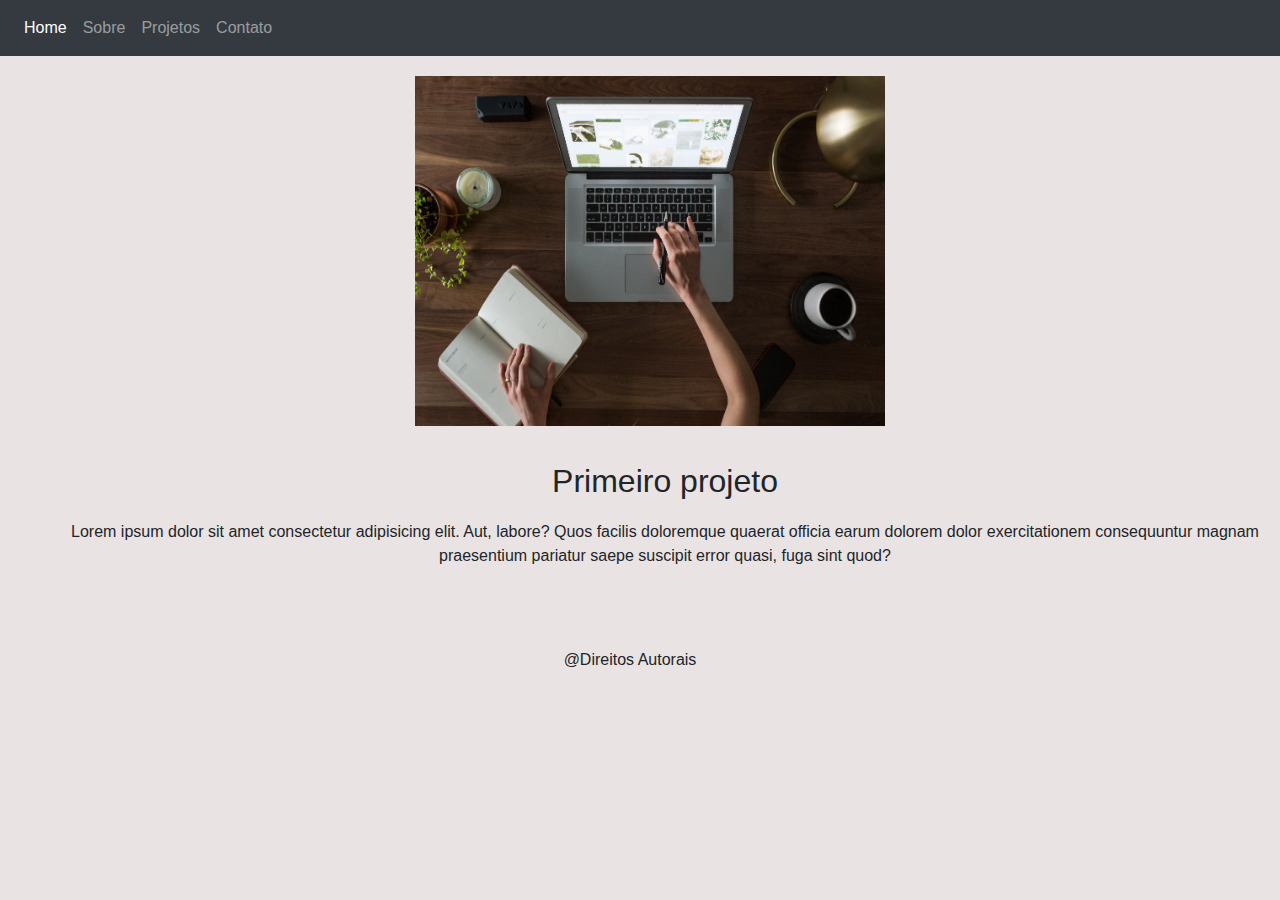
<file: index.html>
<!DOCTYPE html>
<html lang="pt-br">
<head>
    <meta charset="UTF-8">
    <meta name="viewport" content="width=device-width, initial-scale=1.0">
    <meta http-equiv="X-UA-Compatible" content="ie=edge">
    <link rel="stylesheet" href="https://stackpath.bootstrapcdn.com/bootstrap/4.3.1/css/bootstrap.min.css" integrity="sha384-ggOyR0iXCbMQv3Xipma34MD+dH/1fQ784/j6cY/iJTQUOhcWr7x9JvoRxT2MZw1T" crossorigin="anonymous">
    <link rel="stylesheet" href="assets/css/style.css">
    <title>Primeiro Projeto</title>
</head>
<body> 
    <header>
        <nav class="navbar navbar-expand-lg navbar-dark bg-dark">            
            <div class="collapse navbar-collapse" id="navbarColor02">
                <ul class="navbar-nav mr-auto">
                    <li class="nav-item active">
                        <a class="nav-link" href="#">Home</a>
                    </li>
                    <li class="nav-item">
                        <a class="nav-link" href="sobre.html">Sobre</a>
                    </li>
                    <li class="nav-item">
                        <a class="nav-link" href="projetos.html">Projetos</a>
                    </li>
                    <li class="nav-item">
                        <a class="nav-link" href="contato.html">Contato</a>
                    </li>
                </ul>
            </div>
        </nav>        
        <img src="assets/images/destaque-home.jpg" alt="Área de destaque" class="col-8" id="image-home">
        <p><h2>Primeiro projeto</h2></p>
        <p id="texto-home">Lorem ipsum dolor sit amet consectetur adipisicing elit. Aut, labore? Quos facilis doloremque quaerat officia earum dolorem dolor exercitationem consequuntur magnam praesentium pariatur saepe suscipit error quasi, fuga sint quod?</p>
    </header>
    
    <footer>@Direitos Autorais</footer>
</body>
</html>
</file>
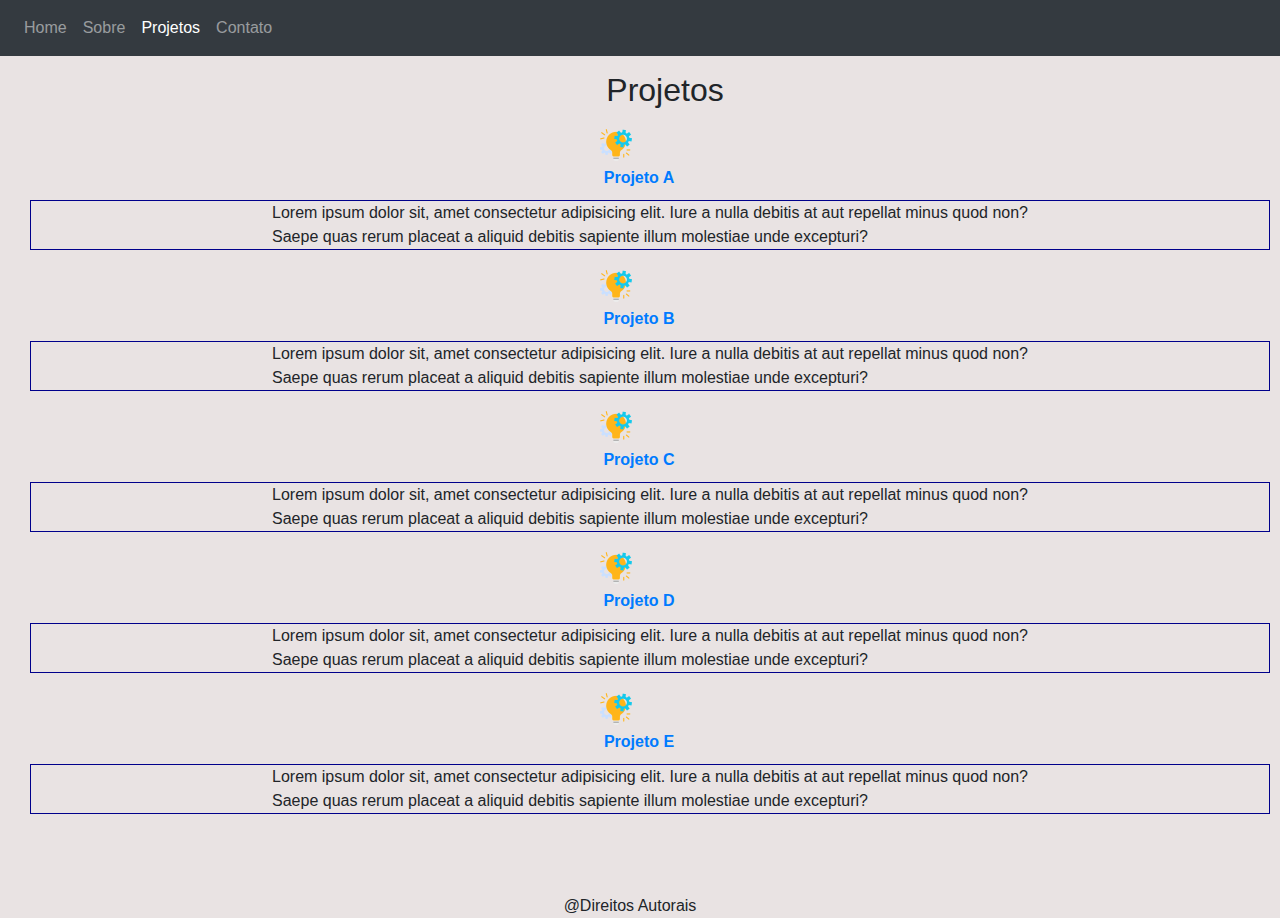
<file: projetos.html>
<!DOCTYPE html>
<html lang="pt-br">
<head>
    <meta charset="UTF-8">
    <meta name="viewport" content="width=device-width, initial-scale=1.0">
    <meta http-equiv="X-UA-Compatible" content="ie=edge">
    <link rel="stylesheet" href="https://stackpath.bootstrapcdn.com/bootstrap/4.3.1/css/bootstrap.min.css" integrity="sha384-ggOyR0iXCbMQv3Xipma34MD+dH/1fQ784/j6cY/iJTQUOhcWr7x9JvoRxT2MZw1T" crossorigin="anonymous">
    <link rel="stylesheet" href="assets/css/style.css">
    <title>Primeiro Projeto</title>
</head>
<body>
    <header>
        <nav class="navbar navbar-expand-lg navbar-dark bg-dark">            
            <div class="collapse navbar-collapse" id="navbarColor02">
                <ul class="navbar-nav mr-auto">
                    <li class="nav-item">
                        <a class="nav-link" href="index.html">Home</a>
                    </li>
                    <li class="nav-item">
                        <a class="nav-link" href="sobre.html">Sobre</a>
                    </li>
                    <li class="nav-item">
                        <a class="nav-link active" href="projetos.html">Projetos</a>
                    </li>
                    <li class="nav-item">
                        <a class="nav-link" href="contato.html">Contato</a>
                    </li>
                </ul>
            </div>
        </nav>
    </header>
    
    <h2>Projetos</h2>
    <dl>
        <div>
            <img src="assets/images/icon.png" alt="Projeto A" class="projetos-icone">
            <dt class="projetos-titulo">
                <a href="#"> Projeto A </a>
            </dt>
            <dd class="projetos-texto">
                Lorem ipsum dolor sit, amet consectetur adipisicing elit. Iure a nulla debitis at aut repellat minus quod
                non? <br>Saepe quas rerum placeat a aliquid debitis sapiente illum molestiae unde excepturi?
            </dd>
        </div>
        <div>
            <img src="assets/images/icon.png" alt="Projeto B" class="projetos-icone">
            <dt class="projetos-titulo">
                <a href="#"> Projeto B </a> 
            </dt>
            <dd class="projetos-texto">
                Lorem ipsum dolor sit, amet consectetur adipisicing elit. Iure a nulla debitis at aut repellat minus quod
                non? <br>Saepe quas rerum placeat a aliquid debitis sapiente illum molestiae unde excepturi?
            </dd>
        </div>
        <div>
            <img src="assets/images/icon.png" alt="Projeto C" class="projetos-icone">
            <dt class="projetos-titulo">
                <a href="#"> Projeto C </a>
            </dt>
            <dd class="projetos-texto">
                Lorem ipsum dolor sit, amet consectetur adipisicing elit. Iure a nulla debitis at aut repellat minus quod
                non? <br>Saepe quas rerum placeat a aliquid debitis sapiente illum molestiae unde excepturi?
            </dd>
        </div>
        <div>
            <img src="assets/images/icon.png" alt="Projeto D" class="projetos-icone">
            <dt class="projetos-titulo">
                <a href="#"> Projeto D </a>
            </dt>
            <dd class="projetos-texto">
                Lorem ipsum dolor sit, amet consectetur adipisicing elit. Iure a nulla debitis at aut repellat minus quod
                non? <br>Saepe quas rerum placeat a aliquid debitis sapiente illum molestiae unde excepturi?
            </dd>
        </div>
        <div>
            <img src="assets/images/icon.png" alt="Projeto E" class="projetos-icone">
            <dt class="projetos-titulo">
                <a href="#"> Projeto E </a>
            </dt>
            <dd class="projetos-texto">
                Lorem ipsum dolor sit, amet consectetur adipisicing elit. Iure a nulla debitis at aut repellat minus quod
                non? <br>Saepe quas rerum placeat a aliquid debitis sapiente illum molestiae unde excepturi?
            </dd>
        </div>
    </dl>
    
    <footer>@Direitos Autorais</footer>
    
</body>
</html>
</file>
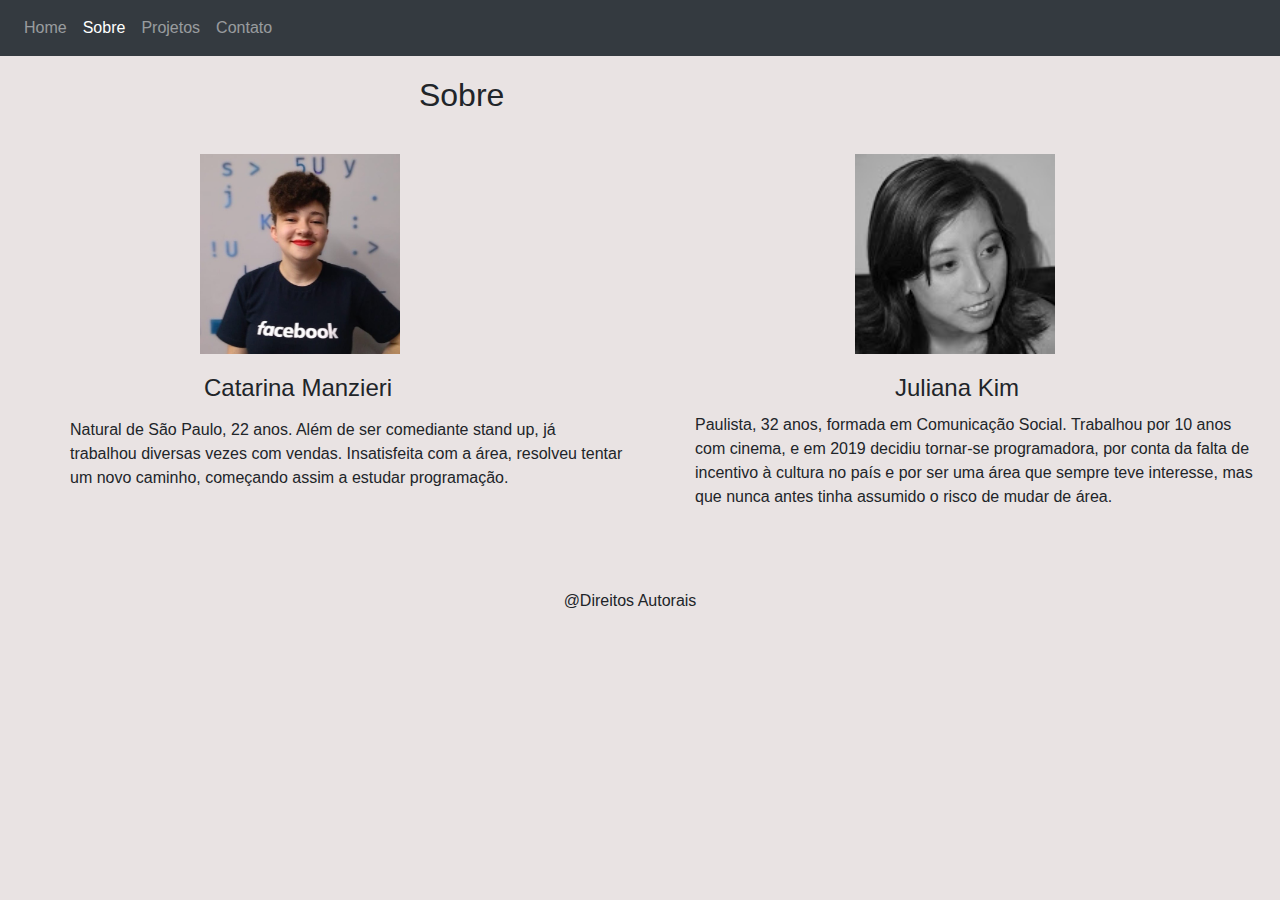
<file: sobre.html>
<!DOCTYPE html>
<html lang="pt-br">
<head>
    <meta charset="UTF-8">
    <meta name="viewport" content="width=device-width, initial-scale=1.0">
    <meta http-equiv="X-UA-Compatible" content="ie=edge">
    <link rel="stylesheet" href="https://stackpath.bootstrapcdn.com/bootstrap/4.3.1/css/bootstrap.min.css" integrity="sha384-ggOyR0iXCbMQv3Xipma34MD+dH/1fQ784/j6cY/iJTQUOhcWr7x9JvoRxT2MZw1T" crossorigin="anonymous">
    <link rel="stylesheet" href="assets/css/style.css">
    <title>Primeiro Projeto</title>
</head>
<body>
    <header>
        <nav class="navbar navbar-expand-lg navbar-dark bg-dark">            
            <div class="collapse navbar-collapse" id="navbarColor02">
                <ul class="navbar-nav mr-auto">
                    <li class="nav-item">
                        <a class="nav-link" href="index.html">Home</a>
                    </li>
                    <li class="nav-item active">
                        <a class="nav-link" href="sobre.html">Sobre</a>
                    </li>
                    <li class="nav-item">
                        <a class="nav-link" href="projetos.html">Projetos</a>
                    </li>
                    <li class="nav-item">
                        <a class="nav-link" href="contato.html">Contato</a>
                    </li>
                </ul>
            </div>
        </nav>
    </header>
    
    <section class="row">
        <h2 class="col-8" style="margin-top:20px;margin-left:40px;">Sobre</h2>
        <div class="col-6">
            <img src="assets/images/catarinamanzieri.jpg" alt="Catarina Manzieri" id="img-cata">
            <div>
                <h4 id="titulo-cata">Catarina Manzieri</h4>
                <p id="texto-cata">Natural de São Paulo, 22 anos. Além de ser comediante stand up, já trabalhou diversas vezes com vendas. Insatisfeita com a área, resolveu tentar um novo caminho, começando assim a estudar programação.</p>
            </div>
        </div>
        <div class="col-sm-6">
            <img src="assets/images/julianakim.jpg" alt="Juliana Kim" id="img-ju">
            <div>
                <h4 id="titulo-ju">Juliana Kim</h4>
                <p id="texto-ju">Paulista, 32 anos, formada em Comunicação Social. Trabalhou por 10 anos com cinema, e em 2019 decidiu tornar-se programadora, por conta da falta de incentivo à cultura no país e por ser uma área que sempre teve interesse, mas que nunca antes tinha assumido o risco de mudar de área.</p>
            </div>
        </div>
    </section>

    <footer>@Direitos Autorais</footer>
    
</body>
</html>
</file>
<file: assets/css/style.css>
body {
    background-color: rgb(233, 227, 227);
}

.nav-link {
    opacity: 1;
}
h2{
    margin: 15px 20px 20px 70px;
    text-align: center;
}
#image-home{
    width: 500px;
    height: 350px;
    margin: 20px 50px 20px 400px;
}
#texto-home{
    margin: 15px 20px 20px 70px;
    text-align: center;
}
#img-cata {
    width: 200px;
    height: 200px;
    margin: 20px 15px 20px 200px;
}

#titulo-cata {
    margin: 0px 0px 0px 204px;
}

#texto-cata{
    margin: 15px 0px 0px 70px;
}

#img-ju {
    width: 200px;
    height: 200px;
    margin: 20px 15px 20px 200px;

}

#titulo-ju {
    margin: 0px 0px 0px 240px;
}

#texto-ju {
    margin: 10px 20px 0px 40px;
}

.projetos-texto {
    display: flex;
    justify-content:center;
    align-items: flex-end;
    flex-direction: row;
    margin: 10px 10px 10px 30px;
    border: 1px solid darkblue;
}

.projetos-titulo{
    display: flex;
    justify-content: center;
    align-items: flex-start;
    flex-direction: row;
    margin: 5px 2px 0px 0px;
}

.projetos-icone{
    display: flex;
    justify-content: right;
    align-items: right;
    flex-direction: row-reverse;
    margin: 20px 0px 0px 600px;
}

footer {
    display: flex;
    justify-content: center;
    align-items: flex-end;
    flex-direction: row-reverse;
    margin: 80px 20px 0px 0px;
}

.form-group {
    margin: 20px 0px 0px 15px;
}

#titulo-contato {
    margin: 15px 0px 0px 30px;
}

#botao-enviar {
    margin: 20px 0px 0px 16px;
}
</file>
